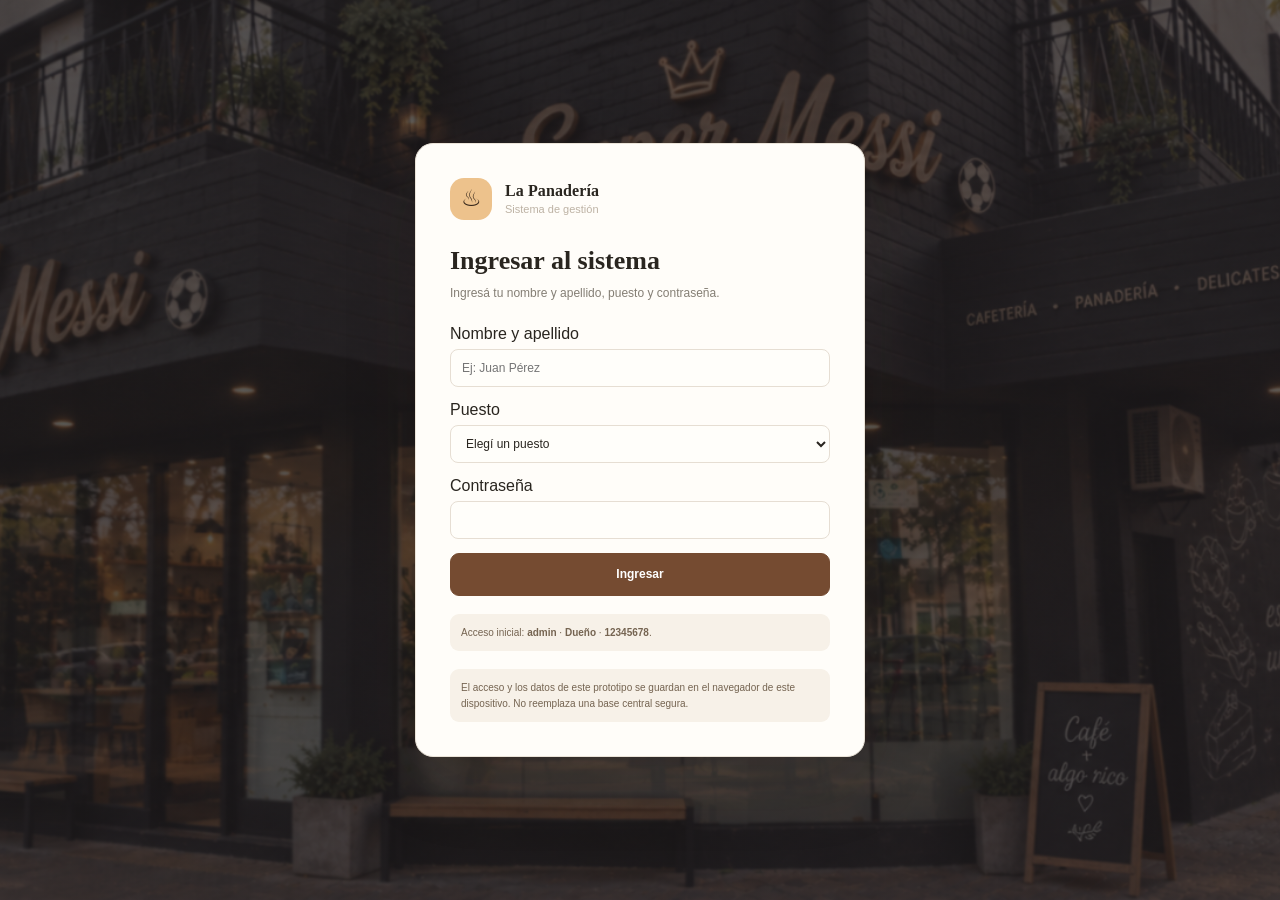
<file: sistema para la panadería/index.html>
<!doctype html>
<html lang="es">
  <head>
    <meta charset="utf-8">
    <meta name="viewport" content="width=device-width, initial-scale=1">
    <meta http-equiv="refresh" content="0; url=login.html">
    <title>Gestión de Panadería</title>
  </head>
  <body>
    <p>Abriendo el sistema… <a href="login.html">Continuar al acceso</a></p>
    <script>window.location.replace("login.html");</script>
  </body>
</html>
</file>
<file: sistema para la panadería/styles.css>
:root {
  color-scheme: light;
  --ink: #29251f;
  --muted: #847e74;
  --cream: #f7f3eb;
  --paper: #fffdf9;
  --line: #eae3d8;
  --brown: #754b31;
  --brown-dark: #55331f;
  --orange: #d98a49;
  --green: #447457;
  --green-soft: #e9f2eb;
  --red: #b74b40;
  --red-soft: #faece9;
  --shadow: 0 10px 35px rgba(57, 42, 27, .07);
  font-family: "Segoe UI", Arial, sans-serif;
}

* { box-sizing: border-box; }
body { margin: 0; min-width: 320px; color: var(--ink); background: var(--cream); }
button, input, select, textarea { font: inherit; }
button { cursor: pointer; }
.shell { min-height: 100vh; display: grid; grid-template-columns: 248px minmax(0, 1fr); }
.sidebar { position: sticky; top: 0; height: 100vh; padding: 26px 16px 18px; color: #f8f2e8; background: #30291f; display: flex; flex-direction: column; }
.brand { display: flex; gap: 12px; align-items: center; padding: 0 10px 30px; }
.brand-mark { width: 42px; height: 42px; border-radius: 14px; display: grid; place-items: center; color: #39291c; background: #edc28c; font-size: 23px; }
.brand-name { font: 700 16px Georgia, serif; letter-spacing: .1px; }
.brand-sub { color: #bdb2a4; margin-top: 3px; font-size: 11px; }
.nav-label { color: #9c9285; padding: 0 12px; margin: 12px 0 8px; font-size: 10px; font-weight: 700; letter-spacing: 1.4px; text-transform: uppercase; }
.nav { display: grid; gap: 4px; }
.nav button { width: 100%; border: 0; border-radius: 10px; background: transparent; color: #d8d0c4; display: flex; gap: 12px; align-items: center; text-align: left; padding: 11px 12px; font-size: 13px; }
.nav button:hover, .nav button.active { color: #fff8ed; background: #493c2e; }
.nav button.active { box-shadow: inset 3px 0 #e4ad70; }
.nav-icon { width: 19px; text-align: center; font-size: 16px; }
.sidebar-bottom { margin-top: auto; }
.local-note { color: #c5b8a8; background: #3b3328; border: 1px solid #514638; border-radius: 11px; padding: 12px; font-size: 11px; line-height: 1.55; }
.local-note strong { display: block; color: #fff2df; margin-bottom: 3px; }
.user-chip { display: flex; align-items: center; gap: 10px; margin: 16px 5px 0; }
.avatar { display: grid; place-items: center; flex: 0 0 34px; height: 34px; border-radius: 50%; color: #432d1e; background: #e8c196; font-weight: 700; font-size: 12px; }
.user-name { font-size: 12px; font-weight: 600; }
.user-role { margin-top: 2px; color: #b6aa9b; font-size: 10px; }
.logout { margin-left: auto; border: 0; color: #d8d0c4; background: transparent; padding: 6px; }
.main { min-width: 0; }
.topbar { min-height: 78px; padding: 16px 34px; display: flex; justify-content: space-between; align-items: center; border-bottom: 1px solid var(--line); background: rgba(255,253,249,.84); }
.eyebrow { color: var(--muted); font-size: 11px; }
.topbar-date { font-size: 12px; font-weight: 600; }
.top-actions { display: flex; align-items: center; gap: 10px; }
.content { max-width: 1450px; margin: 0 auto; padding: 30px 34px 56px; }
.page-head { margin-bottom: 24px; display: flex; justify-content: space-between; gap: 20px; align-items: flex-end; }
.page-title-group { display: flex; align-items: flex-start; gap: 12px; }
.back-button { width: 38px; min-width: 38px; height: 38px; padding: 0; font-size: 21px; }
.page-head h1 { font: 700 30px Georgia, serif; margin: 0; letter-spacing: -.4px; }
.page-head p { margin: 7px 0 0; color: var(--muted); font-size: 13px; }
.head-actions { display: flex; gap: 9px; align-items: center; flex-wrap: wrap; }
.button { display: inline-flex; justify-content: center; align-items: center; gap: 8px; min-height: 38px; padding: 0 14px; border: 1px solid var(--line); border-radius: 9px; color: var(--ink); background: var(--paper); font-size: 12px; font-weight: 600; white-space: nowrap; }
.button:hover { border-color: #c9b8a4; transform: translateY(-1px); }
.button.primary { color: white; border-color: var(--brown); background: var(--brown); }
.button.primary:hover { background: var(--brown-dark); }
.button.danger { color: var(--red); border-color: #edd2cd; background: #fff8f6; }
.button.small { min-height: 30px; padding: 0 10px; font-size: 11px; }
.button.ghost { border-color: transparent; background: transparent; }
.button:disabled { cursor: not-allowed; opacity: .45; transform: none; }
.grid { display: grid; gap: 16px; }
.stats { grid-template-columns: repeat(4, minmax(0, 1fr)); margin-bottom: 18px; }
.card, .stat { border: 1px solid var(--line); border-radius: 13px; background: var(--paper); box-shadow: var(--shadow); }
.stat { padding: 18px; }
.stat-top { display: flex; align-items: center; justify-content: space-between; color: var(--muted); font-size: 12px; }
.stat-icon { width: 32px; height: 32px; display: grid; place-items: center; border-radius: 10px; color: var(--brown); background: #f4ece0; font-size: 15px; }
.stat-value { margin-top: 13px; font-size: 25px; font-weight: 700; letter-spacing: -.6px; }
.stat-foot { margin-top: 5px; color: var(--muted); font-size: 11px; }
.dashboard-grid { grid-template-columns: minmax(0, 1.45fr) minmax(280px, .8fr); align-items: start; }
.card { overflow: hidden; }
.card-head { display: flex; justify-content: space-between; align-items: center; gap: 12px; padding: 17px 19px; border-bottom: 1px solid var(--line); }
.card-head h2 { margin: 0; font-size: 14px; }
.card-head span { color: var(--muted); font-size: 11px; }
.card-body { padding: 18px 19px; }
.quick-grid { display: grid; grid-template-columns: repeat(2, minmax(0, 1fr)); gap: 10px; }
.quick-link { display: flex; height: 106px; min-width: 0; flex-direction: column; align-items: flex-start; justify-content: center; border: 1px solid var(--line); border-radius: 11px; padding: 15px; color: var(--ink); background: #fffdfa; }
.quick-link:hover { border-color: #d6b58f; background: #fff9f0; }
.quick-icon { display: block; margin-bottom: 12px; font-size: 20px; }
.quick-link strong { display: block; font-size: 12px; }
.quick-link small { display: block; color: var(--muted); margin-top: 5px; font-size: 10px; }
.alert-list, .activity-list { display: grid; gap: 9px; }
.alert-item { display: flex; align-items: flex-start; gap: 10px; padding: 11px; border-radius: 9px; color: #664321; background: #fbf2e4; font-size: 11px; line-height: 1.45; }
.alert-item.critical { color: #8d3c34; background: var(--red-soft); }
.alert-dot { margin-top: 3px; width: 7px; height: 7px; border-radius: 50%; background: var(--orange); flex: 0 0 7px; }
.alert-item.critical .alert-dot { background: var(--red); }
.empty { color: var(--muted); padding: 28px 14px; text-align: center; font-size: 12px; }
.table-wrap { overflow-x: auto; }
table { width: 100%; border-collapse: collapse; text-align: left; }
th { padding: 11px 16px; color: var(--muted); background: #fbf8f3; font-size: 10px; font-weight: 700; letter-spacing: .6px; text-transform: uppercase; white-space: nowrap; }
td { padding: 13px 16px; border-top: 1px solid #f0ebe3; font-size: 12px; vertical-align: middle; }
td strong { font-size: 12px; }
.subtext { display: block; margin-top: 3px; color: var(--muted); font-size: 10px; }
.table-actions { display: flex; gap: 6px; justify-content: flex-end; white-space: nowrap; }
.badge { display: inline-flex; padding: 4px 8px; border-radius: 30px; background: #f0ede7; color: #615a50; font-size: 10px; font-weight: 600; white-space: nowrap; }
.badge.green { color: var(--green); background: var(--green-soft); }
.badge.red { color: var(--red); background: var(--red-soft); }
.badge.gold { color: #89602e; background: #f8efdd; }
.toolbar { display: flex; gap: 10px; align-items: center; padding: 14px 16px; border-bottom: 1px solid var(--line); }
.input, .select, .textarea { width: 100%; min-height: 38px; padding: 9px 11px; color: var(--ink); border: 1px solid #e6ded3; border-radius: 8px; outline: 0; background: #fffefa; font-size: 12px; }
.input:focus, .select:focus, .textarea:focus { border-color: #b8916c; box-shadow: 0 0 0 3px rgba(184,145,108,.13); }
.toolbar .input { max-width: 290px; }
.toolbar .select { width: auto; min-width: 150px; }
.form-grid { display: grid; grid-template-columns: repeat(2, minmax(0, 1fr)); gap: 14px; }
.field { display: grid; gap: 6px; }
.field.full { grid-column: 1 / -1; }
.field label { color: #625b52; font-size: 11px; font-weight: 600; }
.field small { color: var(--muted); font-size: 10px; line-height: 1.45; }
.modal-backdrop { position: fixed; z-index: 10; inset: 0; padding: 22px; display: grid; place-items: center; background: rgba(27,22,17,.52); }
.modal { width: min(540px, 100%); max-height: min(88vh, 850px); overflow-y: auto; border: 1px solid var(--line); border-radius: 16px; background: var(--paper); box-shadow: 0 25px 80px rgba(25,18,11,.25); }
.modal.wide { width: min(760px, 100%); }
.modal-head { display: flex; justify-content: space-between; align-items: center; padding: 19px 21px; border-bottom: 1px solid var(--line); }
.modal-head h2 { margin: 0; font: 700 19px Georgia, serif; }
.modal-close { border: 0; background: none; color: var(--muted); font-size: 22px; }
.modal-form { padding: 20px 21px; }
.modal-foot { display: flex; justify-content: flex-end; gap: 8px; padding-top: 20px; }
.notice { padding: 12px 14px; border: 1px solid #e9d8bd; border-radius: 9px; color: #6f512c; background: #fbf4e8; font-size: 11px; line-height: 1.55; }
.notice.error { color: #853b34; border-color: #ecd0ca; background: var(--red-soft); }
.toast { position: fixed; z-index: 30; right: 22px; bottom: 22px; max-width: min(430px, calc(100vw - 44px)); padding: 12px 16px; transform: translateY(15px); opacity: 0; pointer-events: none; border-radius: 10px; color: white; background: #342c22; box-shadow: var(--shadow); font-size: 12px; transition: .2s; }
.toast.show { transform: translateY(0); opacity: 1; }
.toast.error { background: #8d3d35; }
.pos-layout { display: grid; grid-template-columns: minmax(0, 1.35fr) minmax(300px, .75fr); align-items: start; gap: 16px; }
.product-grid { display: grid; grid-template-columns: repeat(auto-fill, minmax(135px, 1fr)); gap: 10px; padding: 15px; }
.product-tile { min-height: 115px; padding: 13px; border: 1px solid var(--line); border-radius: 11px; background: #fffdfa; text-align: left; }
.product-tile:hover { border-color: #cba276; background: #fff7ed; }
.product-tile:disabled { opacity: .5; cursor: not-allowed; }
.product-tile strong { display: block; margin: 10px 0 5px; font-size: 12px; }
.product-tile small { color: var(--muted); font-size: 10px; }
.cart-row { display: flex; justify-content: space-between; align-items: center; gap: 10px; padding: 12px 0; border-bottom: 1px solid #eee8de; font-size: 11px; }
.cart-total { display: flex; justify-content: space-between; margin: 16px 0; font-weight: 700; }
.qty-control { display: flex; gap: 6px; align-items: center; }
.qty-control button { width: 24px; height: 24px; border: 1px solid var(--line); border-radius: 7px; background: white; }
.report-controls { display: flex; gap: 10px; flex-wrap: wrap; }
.report-controls .select { width: auto; min-width: 150px; }
.report-total { padding: 22px; }
.report-total .number { margin: 10px 0 5px; font-size: 32px; font-weight: 700; }
.login-page { min-height: 100vh; padding: 22px; display: grid; place-items: center; background: radial-gradient(circle at 70% 20%, #f0dfc5, transparent 35%), var(--cream); }
.login-screen { background: linear-gradient(rgba(26, 22, 20, .46), rgba(26, 22, 20, .46)), url("login-fondo.png") center / cover no-repeat; }
.login-card { width: min(450px, 100%); padding: 34px; border: 1px solid var(--line); border-radius: 18px; background: var(--paper); box-shadow: 0 25px 80px rgba(57,42,27,.1); }
.login-brand { display: flex; align-items: center; gap: 13px; margin-bottom: 26px; }
.login-card h1 { margin: 0; font: 700 26px Georgia, serif; }
.login-card > p { color: var(--muted); margin: 8px 0 22px; font-size: 12px; line-height: 1.55; }
.login-card form { display: grid; gap: 14px; }
.login-card .button { width: 100%; min-height: 43px; }
.login-note { margin-top: 18px; padding: 11px; border-radius: 9px; color: #756451; background: #f7f1e8; font-size: 10px; line-height: 1.55; }
.login-page[hidden], .login-page [hidden], #app[hidden] { display: none !important; }
.mobile-menu { display: none; }
.shift-balance { display: flex; justify-content: space-between; gap: 12px; padding: 12px 0; border-bottom: 1px solid #eee8de; font-size: 12px; }
.shift-balance:last-child { border-bottom: 0; }
.positive { color: var(--green); }
.negative { color: var(--red); }

@media (max-width: 1100px) {
  .shell { grid-template-columns: 215px minmax(0, 1fr); }
  .stats { grid-template-columns: repeat(2, minmax(0, 1fr)); }
  .content { padding: 25px 22px 45px; }
  .topbar { padding-inline: 22px; }
}
@media (max-width: 800px) {
  .shell { display: block; }
  .sidebar { position: fixed; z-index: 12; left: -260px; top: 0; width: 248px; transition: left .2s; box-shadow: 12px 0 30px rgba(0,0,0,.2); }
  .sidebar.open { left: 0; }
  .mobile-menu { display: inline-flex; }
  .topbar { min-height: 66px; padding: 12px 15px; }
  .content { padding: 22px 15px 38px; }
  .dashboard-grid, .pos-layout { grid-template-columns: 1fr; }
  .page-head { align-items: flex-start; flex-direction: column; }
}
@media (max-width: 520px) {
  .stats { gap: 9px; }
  .stat { padding: 13px; }
  .stat-value { font-size: 20px; }
  .stat-top { font-size: 10px; }
  .stat-icon { width: 28px; height: 28px; }
  .page-head h1 { font-size: 26px; }
  .form-grid { grid-template-columns: 1fr; }
  .field.full { grid-column: auto; }
  .quick-grid { grid-template-columns: repeat(2, minmax(0, 1fr)); }
  .login-card { padding: 25px 21px; }
}
</file>
